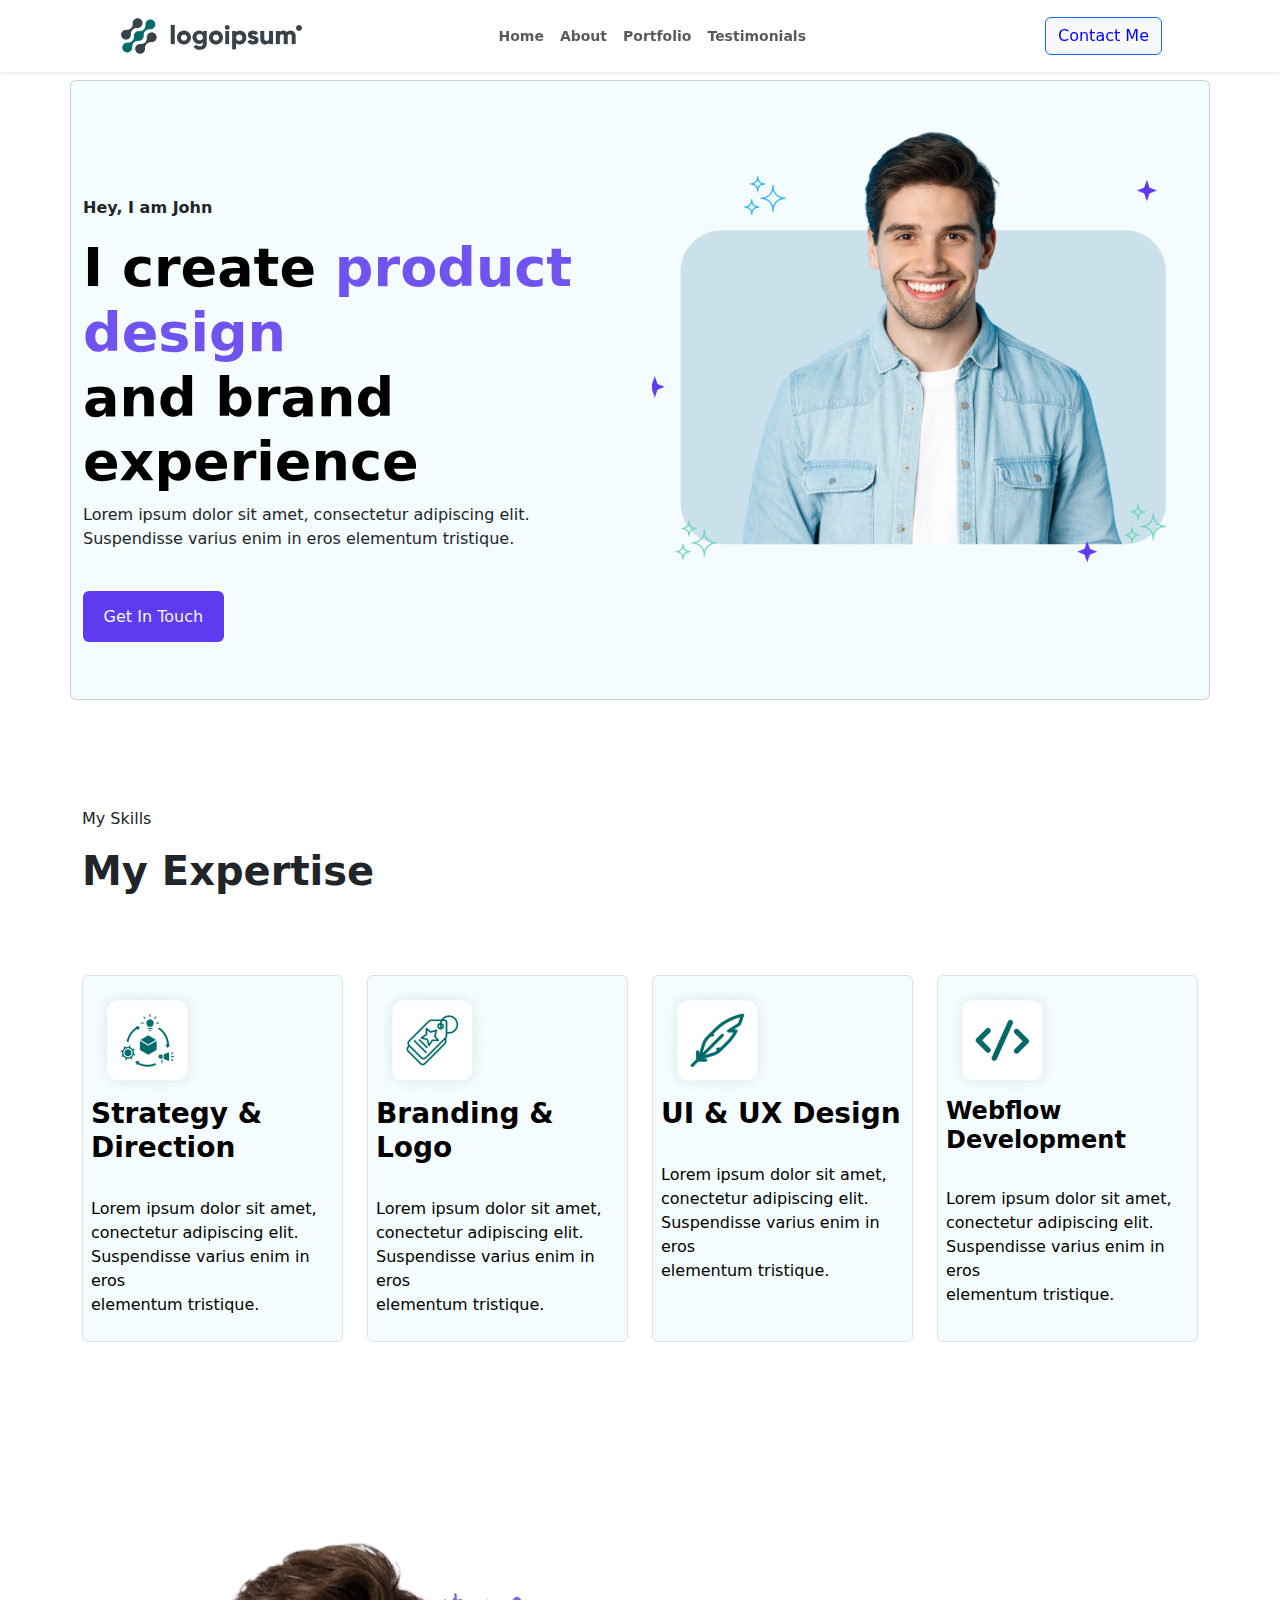
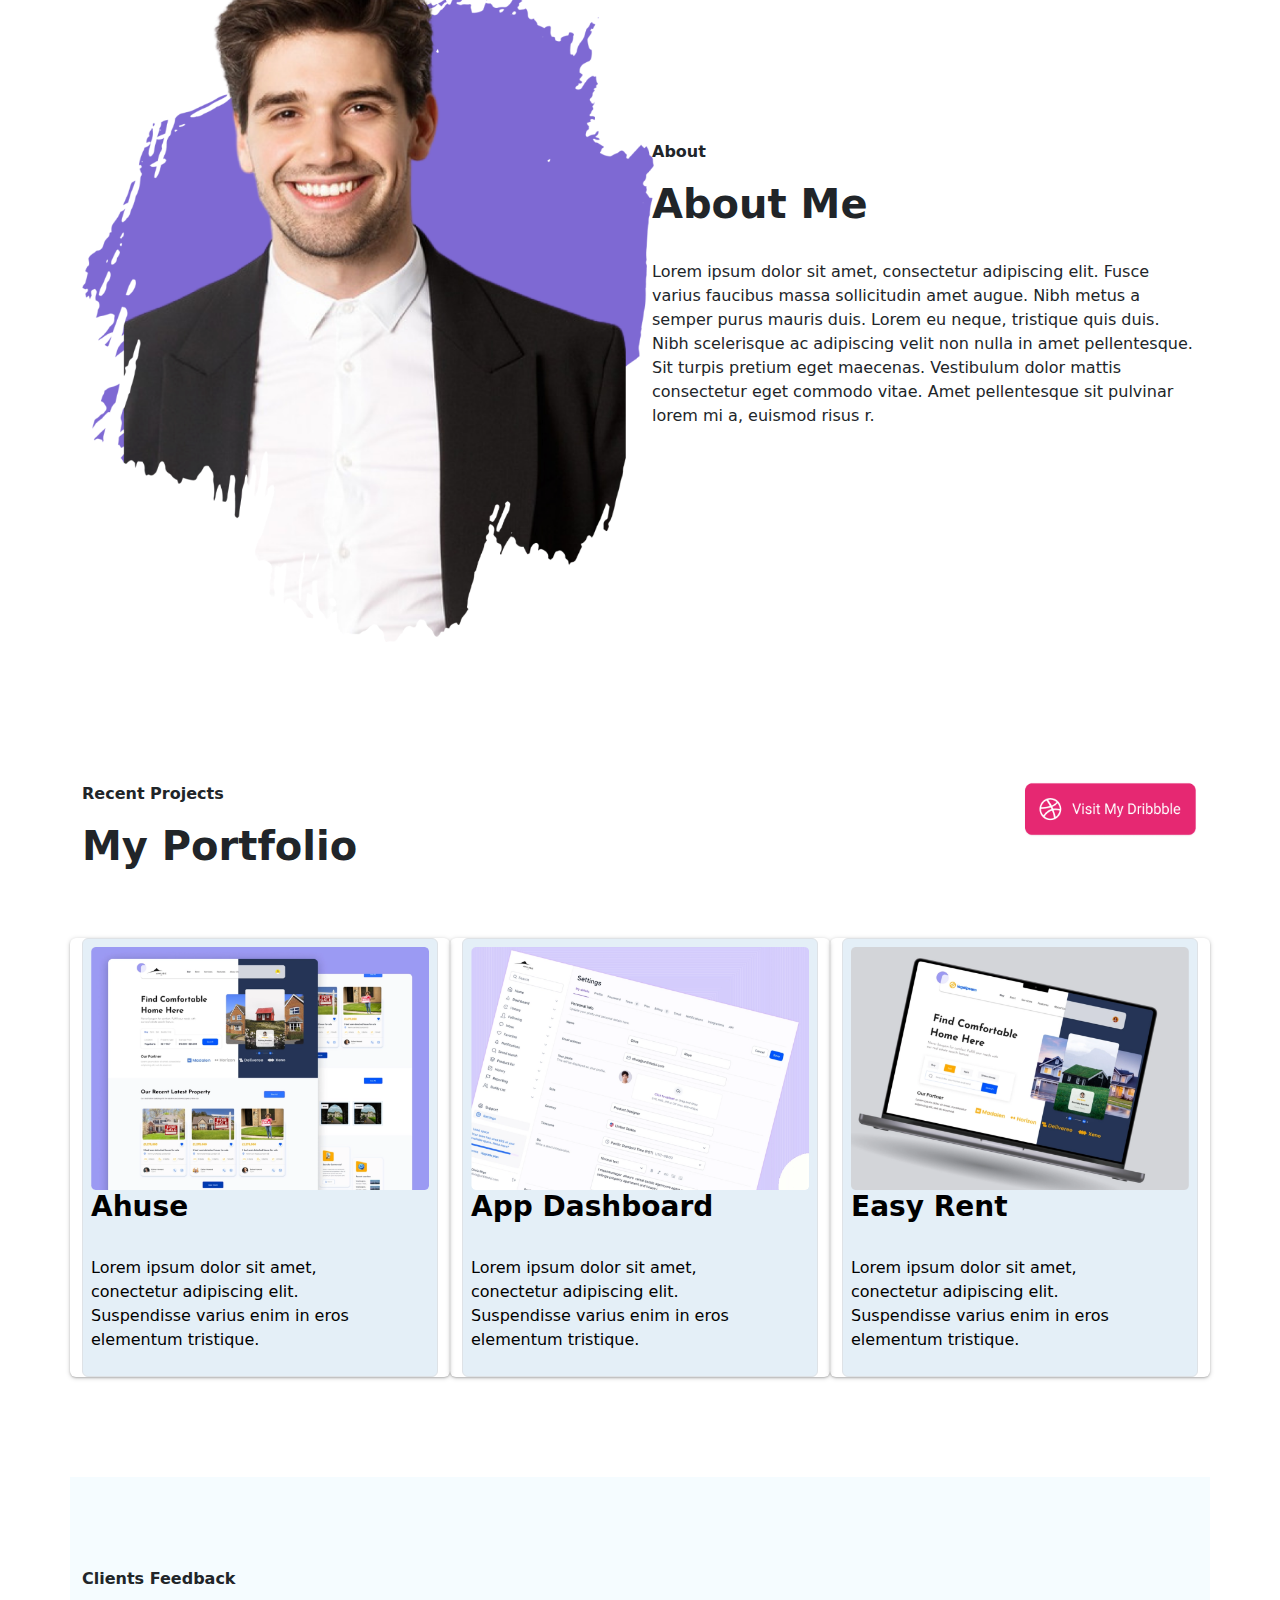
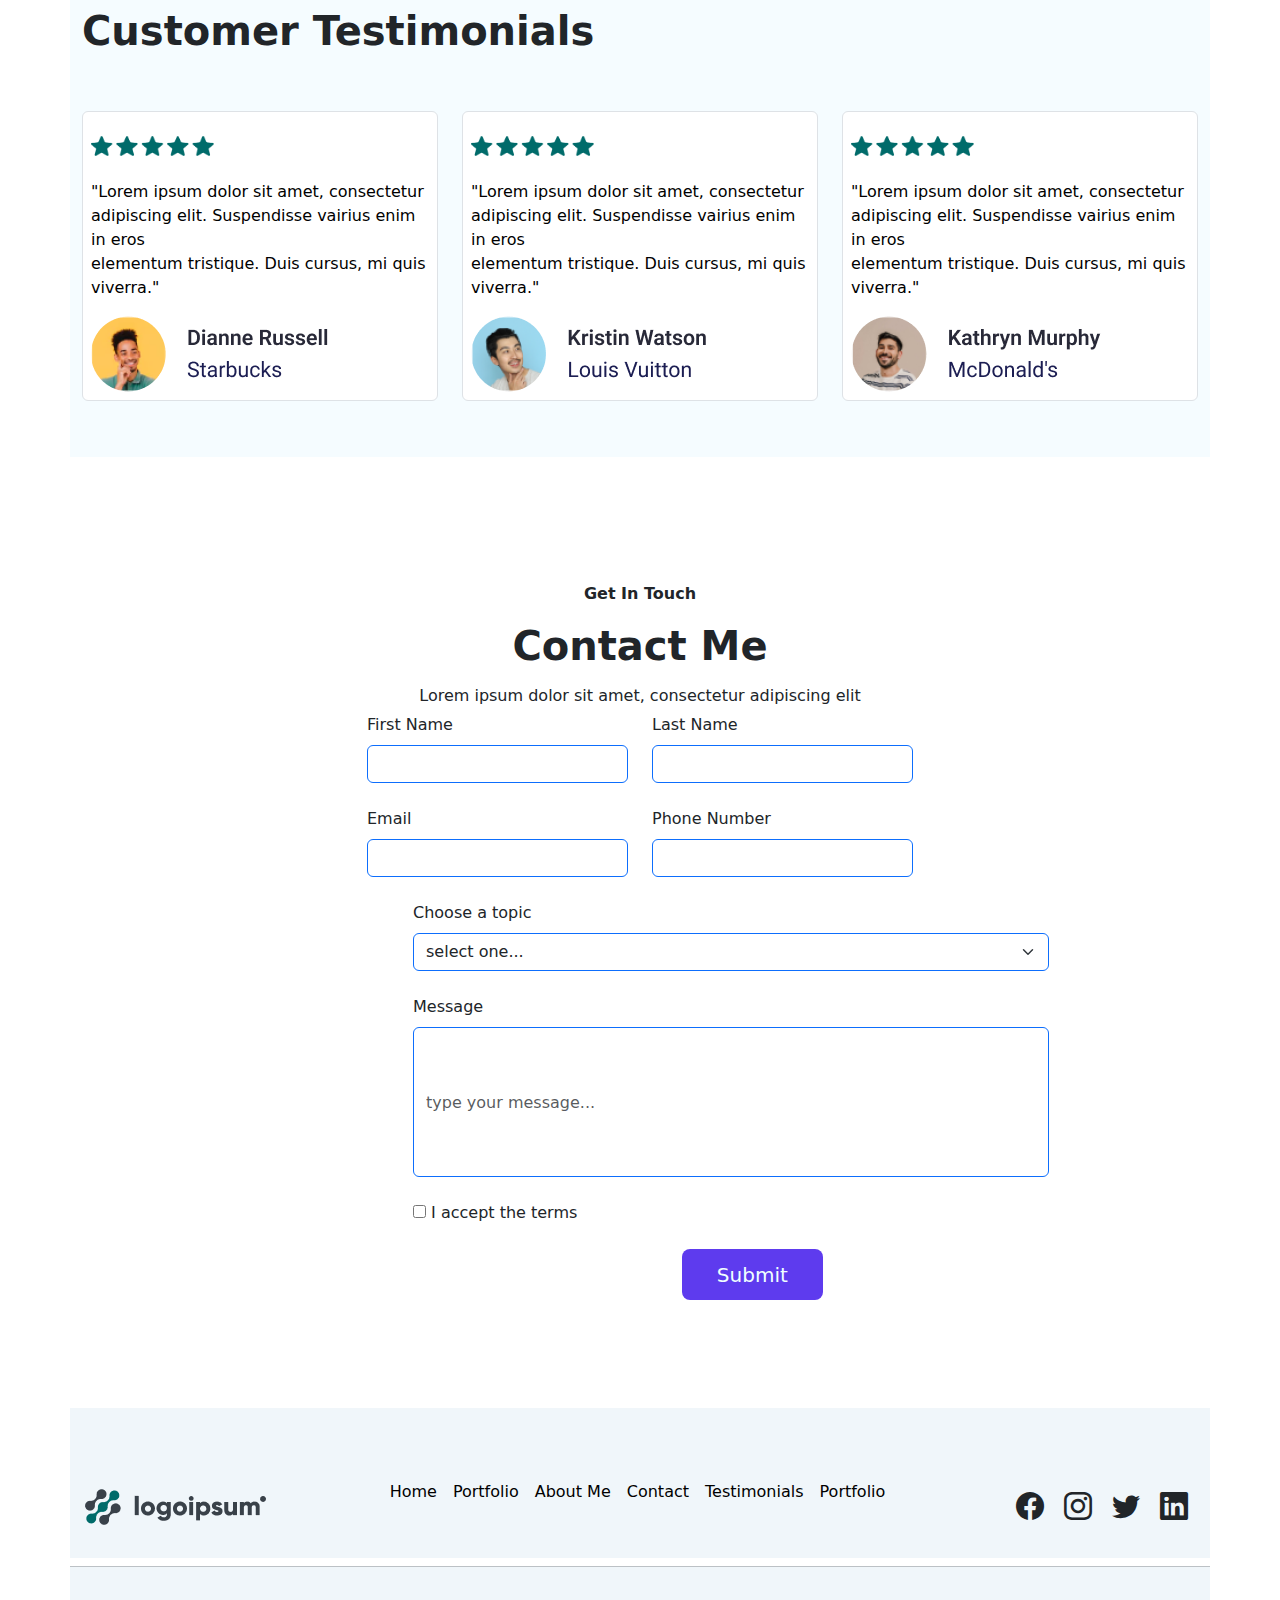
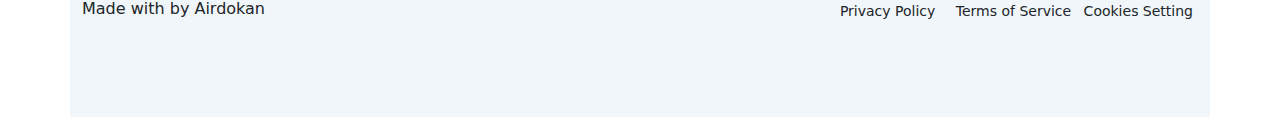
<file: index.html>
<!DOCTYPE html>
<html lang="en">
<head>
    <meta charset="UTF-8">
    <meta name="viewport" content="width=device-width, initial-scale=1.0">
    <title>Shirohige Landing Page</title>
    <link rel="stylesheet" href="./Css/bootstrap.css">
    <link rel="stylesheet" href="./Css/style.css">
    <link rel="stylesheet" href="./Js/bootstrap.js">
    <link rel="stylesheet" href="https://cdn.jsdelivr.net/npm/bootstrap-icons@1.11.3/font/bootstrap-icons.min.css">
</head>
<body>
    <main>
    <!--Navbar-->
        <nav class="navbar shadow-sm sticky-top navbar-expand-lg navbar-light nav-w-h py-3">
            <div class="container px-5">
                <div class="col-lg-4">
                    <img src="./Equipment/Frame.png" alt="responsive image">
                </div>
                <div class="col-lg-4">
                    <div class="collapse navbar-collapse " id="navbarSupportedContent">
                        <ul class="navbar-nav ms-auto mb-2 mb-lg-0 small fw-bolder nav-center   " >
                            <li class="nav-item nai"><a class="nav-link naim" href="./index.html"> Home </a></li>
                            <li class="nav-item nai"><a class="nav-link naim" href="./about.html"> About </a></li>
                            <li class="nav-item nai"><a class="nav-link naim" href="./Portfolio.html"> Portfolio </a></li>
                            <li class="nav-item nai"><a class="nav-link naim" href="./Testimonial.html"> Testimonials </a></li>
                        </ul>
                    </div>
                </div>
                <div class="col-lg-4 button-1">
                    <button class="btn btn-primary bg-light justify-content-end " style="text-align: right; color: blue;">Contact Me</button>
                </div>
            </div>
        </nav>


    <!--Home(1)-->
    <div class="container mt-2 home-1 card">
        <div class="row d-flex">
            <div class="col-6 rounded-h " >
                <p style="font-weight: bold;">Hey, I am John</p>
                <h1 style=" color: black; font-size: 54px; font-weight: bold;">I create <span style="color: rgb(113, 83, 240);">product design</span><br> and brand experience</h1>
                <p>Lorem ipsum dolor sit amet, consectetur adipiscing elit. <br>
                    Suspendisse varius enim in eros elementum tristique.
                </p><br>
                <button class="btn btn-1" style="background-color: rgb(94, 59, 238); color: aliceblue;">Get In Touch</button>
            </div>

            <div class="col-6 img-1 mt-5  ">
                <img class="w-100" src="./Equipment/Group 11 1@2x.png" alt="photo">
            </div>
        </div>
    </div>


    <!--My skill-->
    <div id="skill">
        <div class="container ">
            <p>My Skills</p>
            <h1 style="font-weight: bold;">My Expertise</h1><br><br><br>
            <div class="row">
                
                <div class="col-3 rounded- ">
                    <div class="card p-2 h-100 w-100 border rounded" style="background-color:rgb(245, 252, 255); color: rgb(0, 0, 0);" >
                        <div class="hover">
                            <img class="#" src="./Equipment/Strategy & Direction.png" alt="image">
                            <h3 style="font-weight:bold ;">Strategy & Direction</h3><br>
                            <p>Lorem ipsum dolor sit amet,<br> conectetur adipiscing elit. <br> Suspendisse varius enim in eros <br> elementum tristique.</p>
                        </div>
                    </div>
                </div>

                <div class="col-3 rounded- ">
                    <div class="card p-2 h-100 w-100 border rounded" style="background-color:rgb(245, 252, 255); color: rgb(0, 0, 0);" >
                        <div class="hover">
                            <img class="#" src="./Equipment/Branding & Logo.png" alt="image">
                            <h3 style="font-weight:bold ;">Branding & Logo</h3><br>
                            <p>Lorem ipsum dolor sit amet,<br> conectetur adipiscing elit. <br> Suspendisse varius enim in eros <br> elementum tristique.</p>
                        </div>
                    </div>
                </div>

                <div class="col-3 rounded- ">
                    <div class="card p-2 h-100 w-100 border rounded" style="background-color:rgb(245, 252, 255); color: rgb(0, 0, 0);" >
                        <div class="hover">
                            <img class="#" src="./Equipment/UI & UX Design.png" alt="image">
                            <h3 style="font-weight:bold ;">UI & UX Design</h3><br>
                            <p>Lorem ipsum dolor sit amet,<br> conectetur adipiscing elit. <br> Suspendisse varius enim in eros <br> elementum tristique.</p>
                        </div>
                    </div>
                </div>

                <div class="col-3 rounded- ">
                    <div class="card p-2 h-100 w-100 border rounded" style="background-color:rgb(245, 252, 255); color: rgb(0, 0, 0);" >
                        <div class="hover">
                            <img class="#" src="./Equipment/Webflow Development.png" alt="image">
                            <h4 style="font-weight: bold ;">Webflow Development</h4><br>
                            <p>Lorem ipsum dolor sit amet,<br> conectetur adipiscing elit. <br> Suspendisse varius enim in eros <br> elementum tristique.</p>
                        </div>
                    </div>
                </div>
                
            </div>
        </div>
    </div>


    <!--About-->
    <div id="about">
        <div class="container">
            <div class="row align-items-center">
                <div class="col-6">
                    <div class="d-flex" >
                        <img class="about-me" src="./Equipment/About Me.png" alt="image">
                    </div>
                </div>

                <div class="col-6 padding">
                    <p class="fw-bold">About</p>
                    <h1 class="fw-bold">About Me</h1><br>
                    <p style="font-size: 16px;">Lorem ipsum dolor sit amet, consectetur adipiscing elit. Fusce varius faucibus massa sollicitudin amet augue. Nibh metus a semper purus mauris duis. Lorem eu neque, tristique quis duis. Nibh scelerisque ac adipiscing velit non nulla in amet pellentesque.
                        Sit turpis pretium eget maecenas. Vestibulum dolor mattis consectetur eget
                        commodo vitae. Amet pellentesque sit pulvinar lorem mi a, euismod risus r.</p>
                </div>
            </div>
        </div>
    </div>


    <!--portfol-header-->
    <div class="container  portfolio-header ">
        <div class="row">
            <div class="col-6">
                <p class="fw-bold">Recent Projects</p>
                <h1 style="font-weight: bold;">My Portfolio</h1>
            </div>
            <div class="col-6 button-img ">
                <img class="justify-content-end " style="text-align: right; width: 175px; height: 56px;" src="./Equipment/Social button.png" alt="image">
            </div>
        </div>
    </div>


    <!--portfolio-->
    <div id="Portfolio">
        <div class="container portfolio">
            
            <div class="row">
                <div class="col-4 rounded-2 ">
                    <div class="card p-2  border rounded" style="background-color:rgba(217, 232, 244, 0.702); color: rgb(0, 0, 0);" >
                        <div class="hover">
                            <img class="h-100 w-100" src="./Equipment/Portfolio-1.png" alt="image">
                            <h3 style="font-weight:bold ;">Ahuse</h3><br>
                            <p>Lorem ipsum dolor sit amet,<br> conectetur adipiscing elit. <br> Suspendisse varius enim in eros <br> elementum tristique.</p>
                        </div>
                    </div>
                </div>

                <div class="col-4 rounded-2 ">
                    <div class="card p-2 border rounded" style="background-color:rgba(217, 232, 244, 0.702); color: rgb(0, 0, 0);" >
                        <div class="hover">
                            <img class="h-100 w-100" src="./Equipment/Portfolio-2.png" alt="image">
                            <h3 style="font-weight:bold ;">App Dashboard</h3><br>
                            <p>Lorem ipsum dolor sit amet,<br> conectetur adipiscing elit. <br> Suspendisse varius enim in eros <br> elementum tristique.</p>
                        </div>
                    </div>
                </div>

                <div class="col-4 rounded-2 ">
                    <div class="card p-2 border rounded" style="background-color:rgba(217, 232, 244, 0.702); color: rgb(0, 0, 0);" >
                        <div class="hover">
                            <img class="h-100 w-100" src="./Equipment/Portfolio-3.png" alt="image">
                            <h3 style="font-weight:bold ;">Easy Rent</h3><br>
                            <p>Lorem ipsum dolor sit amet,<br> conectetur adipiscing elit. <br> Suspendisse varius enim in eros <br> elementum tristique.</p>
                        </div>
                    </div>
                </div>
            </div>
        </div>
    </div>


    <!--Testimonial-->
    <div class="testimonial ">
        <div class="container testimonial-length">
            <p class="fw-bold" style="padding-top: 90px;">Clients Feedback</p>
            <h1 class="fw-bold">Customer Testimonials</h1> <br><br>
            <div class="row d-flex">
                <div class="col-4 rounded-">
                    <div class="card p-2  border rounded" style=" color: rgb(0, 0, 0);" >
                        <div class="#">
                            <img class="mt-3" style="width: 123px;" src="./Equipment/Stars.png" alt="image">
                            
                            <p class="mt-4">"Lorem ipsum dolor sit amet, consectetur <br> adipiscing elit. Suspendisse vairius enim in eros <br> elementum tristique. Duis cursus, mi quis viverra."</p>
                            <img src="./Equipment/Avatar.png" alt="image">
                        </div>
                    </div>
                </div>

                <div class="col-4 rounded-">
                    <div class="card p-2  border rounded" style="color: rgb(0, 0, 0);" >
                        <div class="#">
                            <img class="mt-3" style="width: 123px;"src="./Equipment/Stars.png" alt="image">
                            
                            <p class="mt-4">"Lorem ipsum dolor sit amet, consectetur <br> adipiscing elit. Suspendisse vairius enim in eros <br> elementum tristique. Duis cursus, mi quis viverra."</p>
                            <img src="./Equipment/Avatar (1).png" alt="image">
                        </div>
                    </div>
                </div>

                <div class="col-4 rounded-">
                    <div class="card p-2  border rounded" style=" color: rgb(0, 0, 0);" >
                        <div class="#">
                            <img class="mt-3" style="width: 123px;" src="./Equipment/Stars.png" alt="image">
                           
                            <p class="mt-4">"Lorem ipsum dolor sit amet, consectetur <br> adipiscing elit. Suspendisse vairius enim in eros <br> elementum tristique. Duis cursus, mi quis viverra."</p>
                            <img src="./Equipment/Avatar (2).png" alt="image">
                        </div>
                    </div>
                </div>
            </div>
        </div>
    </div>


    <!--contact-->
    <div class="Contact">
        <div class="container">
            <P class="fw-bold " style="text-align: center;">Get In Touch</P>
            <h1 class="mt-3 fw-bold" style="text-align: center;">Contact Me</h1>
            <h6 class="mt-3 " style="text-align: center;">Lorem ipsum dolor sit amet, consectetur adipiscing elit</h6>
            <form action="" class="row d-flex justify-content-center">
                <div class="col-md-6 w-25 h-100 ">
                    <label for="fname" class="form-label ">First Name</label>
                    <input type="text" class="form-control border border-primary  justify-content-end" id=""><br>
                </div>
                <div class="col-md-6 w-25 h-100  ">
                    <label for="fname" class="form-label">Last Name</label>
                    <input type="text" class="form-control border border-primary d-flex justify-content-start" id=""><br>
                </div>
            </form>
            <form action="" class="row d-flex justify-content-center">
                <div class="col-md-6 w-25 h-100 ">
                    <label for="email" class="form-label ">Email</label>
                    <input type="email" class="form-control border border-primary justify-content-end" id="">
                </div>
                <div class="col-md-6 w-25 h-100 ">
                    <label for="Phone" class="form-label">Phone Number</label>
                    <input type="tel" class="form-control border border-primary d-flex justify-content-start" id=""><br>
                </div>
            </form>
            <div class="col-12 select-1 justify-content-center " style="align-items: center;">
                <label class="form-label " for="">Choose a topic</label>
                <select class="form-select form-control border border-primary" name="" id= "">
                    <option value="">select one...</option>
                    <option value="">Dhaka</option>
                    <option value="">Feni</option>
                    <option value="">Chattogram</option>
                    <option value="">Cumilla</option>
                </select>
            </div><br>
            <div class="col-12 select-2 " >
                <label class="form-label " for="">Message</label>
                <input type="text" class="form-control border border-primary " style="height: 150px; " placeholder="type your message...">
            </div> <br>
            <div class="right-1 ">
                <input class="border border-primary" type="checkbox" >
                <label for=""> I accept the terms</label>
            </div><br>
            
            <button class="btn btn-lg button-center " style="background-color: #5e3bee ; color: azure;">Submit</button>
        </div>
    </div>




    <!--Footer-->
    <footer class="footer-top-padding">
        <div class="">
        <nav class="nav navbar navbar-expand-lg ">
            <div class="container footer-area  ">
                <div class="mt-5">
                    <img src="./Equipment/Frame.png" alt="image">
                </div>

                <div class="footerNav mt-5 ">
                    <ul class="navbar-nav mx-auto mb-2 mb-lg-0">
                        <li class="nav-item"><a class="nav-link" href="./index.html">Home</a></li>
                        <li class="nav-item"><a class="nav-link" href="./Portfolio.html">Portfolio</a></li>
                        <li class="nav-item"><a class="nav-link" href="./about.html">About Me</a></li>
                        <li class="nav-item"><a class="nav-link" href="./contact.html">Contact</a></li>
                        <li class="nav-item"><a class="nav-link" href="./Testimonial.html">Testimonials</a></li>
                        <li class="nav-item"><a class="nav-link" href="./Portfolio.html">Portfolio</a></li>
                    </ul>
                </div>

                <div class="social-icons mt-5 d-flex">
                    <a href=""><i class="bi bi-facebook fs-3 mx-0 text-dark"></i></a>
                    <a href=""><i class="bi bi-instagram fs-3 mx-0 text-dark"></i></a>
                    <a href=""><i class="bi bi-twitter fs-3 mx-0 text-dark "></i></a>
                    <a href=""><i class="bi bi-linkedin fs-3 mx-0 text-dark"></i></a>
                </div>
            </div> 
        </nav>

            <div class="container footer-area-2">
                <div class="row align-content-center justify-content-between flex-column flex-sm-row">
                    <hr>
                    <div class=" col-auto mt-3" >
                        <h6>Made with by Airdokan</h6>
                    </div>
                    <div class="col-auto mt-3">
                        <small class="mx-0 " style="padding: 5px;">
                            <span class="mx-2">Privacy Policy</span>  <span class="mx-2">Terms of Service</span>  <span>Cookies Setting</span>
                        </small>
                    </div>
                </div>
            </div>
        </div>
    </footer>
</main>



<script src="./Js/bootstrap.bundle.js"></script>
</body>
</html>
</file>
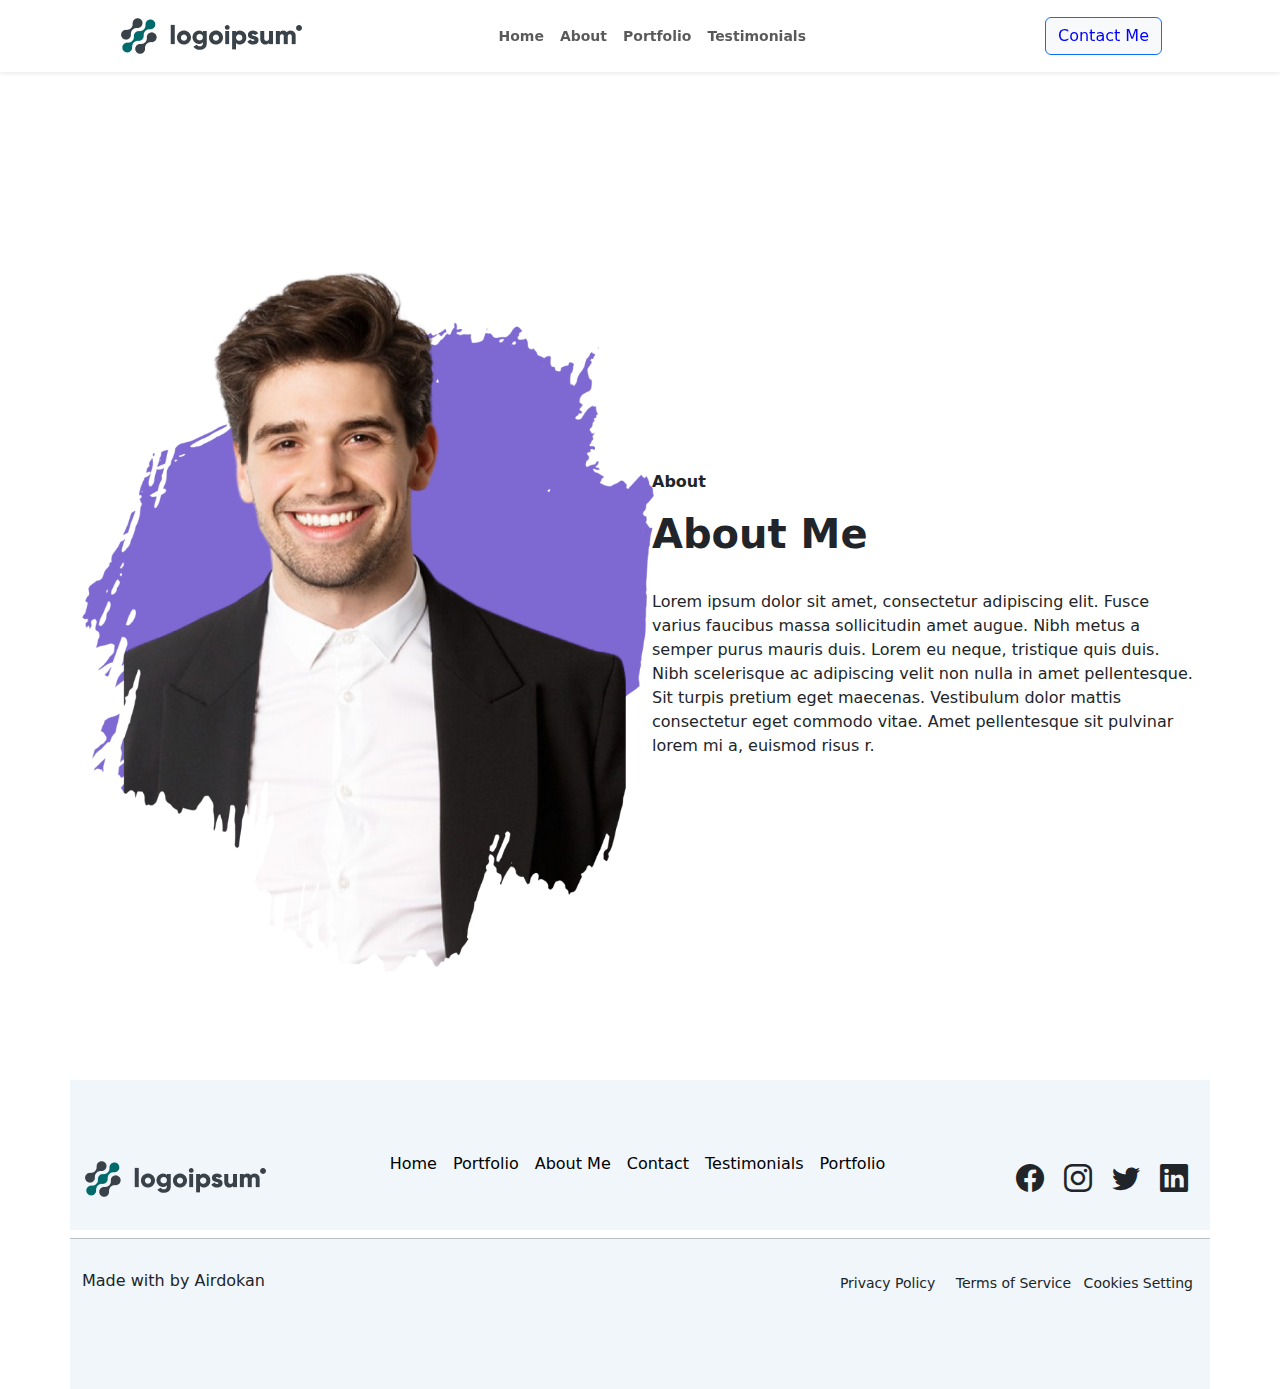
<file: about.html>
<!DOCTYPE html>
<html lang="en">
<head>
    <meta charset="UTF-8">
    <meta name="viewport" content="width=device-width, initial-scale=1.0">
    <title>Shirohige Landing Page</title>
    <title>Shirohige Landing Page</title>
    <link rel="stylesheet" href="./Css/bootstrap.css">
    <link rel="stylesheet" href="./Css/style.css">
    <link rel="stylesheet" href="./Js/bootstrap.js">
    <link rel="stylesheet" href="https://cdn.jsdelivr.net/npm/bootstrap-icons@1.11.3/font/bootstrap-icons.min.css">
</head>
<body>
    <!--Navbar-->
    <nav class="navbar shadow-sm sticky-top navbar-expand-lg navbar-light nav-w-h py-3">
        <div class="container px-5">
            <div class="col-lg-4">
                <img src="./Equipment/Frame.png" alt="responsive image">
            </div>
            <div class="col-lg-4">
                <div class="collapse navbar-collapse " id="navbarSupportedContent">
                    <ul class="navbar-nav ms-auto mb-2 mb-lg-0 small fw-bolder nav-center   " >
                        <li class="nav-item nai"><a class="nav-link naim" href="./index.html"> Home </a></li>
                        <li class="nav-item nai"><a class="nav-link naim" href="./about.html"> About </a></li>
                        <li class="nav-item nai"><a class="nav-link naim" href="./Portfolio.html"> Portfolio </a></li>
                        <li class="nav-item nai"><a class="nav-link naim" href="./Testimonial.html"> Testimonials </a></li>
                    </ul>
                </div>
            </div>
            <div class="col-lg-4 button-1">
                <button class="btn btn-primary bg-light justify-content-end " style="text-align: right; color: blue;">Contact Me</button>
            </div>
        </div>
    </nav>


    <!--About-->
    <div id="about">
        <div class="container">
            <div class="row align-items-center">
                <div class="col-6">
                    <div class="d-flex" >
                        <img class="about-me" src="./Equipment/About Me.png" alt="image">
                    </div>
                </div>

                <div class="col-6 padding">
                    <p class="fw-bold">About</p>
                    <h1 class="fw-bold">About Me</h1><br>
                    <p style="font-size: 16px;">Lorem ipsum dolor sit amet, consectetur adipiscing elit. Fusce varius faucibus massa sollicitudin amet augue. Nibh metus a semper purus mauris duis. Lorem eu neque, tristique quis duis. Nibh scelerisque ac adipiscing velit non nulla in amet pellentesque.
                        Sit turpis pretium eget maecenas. Vestibulum dolor mattis consectetur eget
                        commodo vitae. Amet pellentesque sit pulvinar lorem mi a, euismod risus r.</p>
                </div>
            </div>
        </div>
    </div>





    <!--Footer-->
    <footer class="footer-top-padding">
        <div class="">
        <nav class="nav navbar navbar-expand-lg ">
            <div class="container footer-area  ">
                <div class="mt-5">
                    <img src="./Equipment/Frame.png" alt="image">
                </div>

                <div class="footerNav mt-5 ">
                    <ul class="navbar-nav mx-auto mb-2 mb-lg-0">
                        <li class="nav-item"><a class="nav-link" href="./index.html">Home</a></li>
                        <li class="nav-item"><a class="nav-link" href="./Portfolio.html">Portfolio</a></li>
                        <li class="nav-item"><a class="nav-link" href="./about.html">About Me</a></li>
                        <li class="nav-item"><a class="nav-link" href="./contact.html">Contact</a></li>
                        <li class="nav-item"><a class="nav-link" href="./Testimonial.html">Testimonials</a></li>
                        <li class="nav-item"><a class="nav-link" href="./Portfolio.html">Portfolio</a></li>
                    </ul>
                </div>

                <div class="social-icons mt-5 d-flex">
                    <a href=""><i class="bi bi-facebook fs-3 mx-0 text-dark"></i></a>
                    <a href=""><i class="bi bi-instagram fs-3 mx-0 text-dark"></i></a>
                    <a href=""><i class="bi bi-twitter fs-3 mx-0 text-dark "></i></a>
                    <a href=""><i class="bi bi-linkedin fs-3 mx-0 text-dark"></i></a>
                </div>
            </div> 
        </nav>

            <div class="container footer-area-2">
                <div class="row align-content-center justify-content-between flex-column flex-sm-row">
                    <hr>
                    <div class=" col-auto mt-3" >
                        <h6>Made with by Airdokan</h6>
                    </div>
                    <div class="col-auto mt-3">
                        <small class="mx-0 " style="padding: 5px;">
                            <span class="mx-2">Privacy Policy</span>  <span class="mx-2">Terms of Service</span>  <span>Cookies Setting</span>
                        </small>
                    </div>
                </div>
            </div>
        </div>
    </footer>






    <link rel="stylesheet" href="./Js/bootstrap.bundle.js">
</body>
</html>
</file>
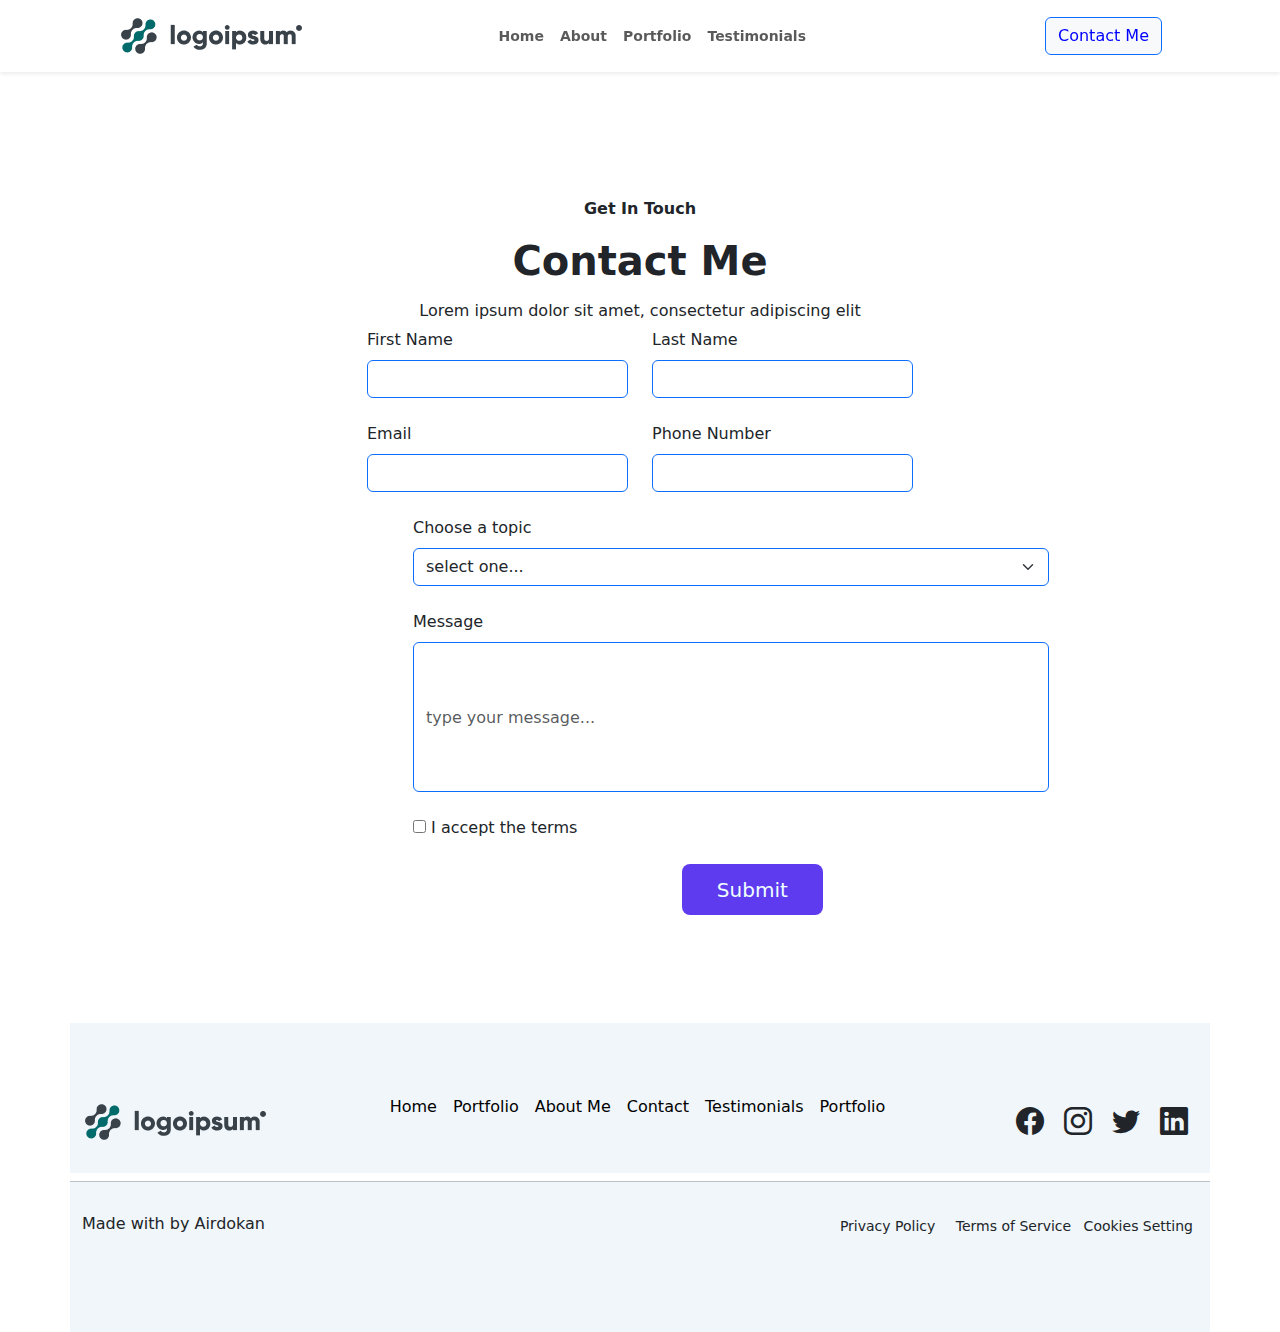
<file: contact.html>
<!DOCTYPE html>
<html lang="en">
<head>
    <meta charset="UTF-8">
    <meta name="viewport" content="width=device-width, initial-scale=1.0">
    <title>Shirohige Landing Page</title>
    <link rel="stylesheet" href="./Css/bootstrap.css">
    <link rel="stylesheet" href="./Css/style.css">
    <link rel="stylesheet" href="./Js/bootstrap.js">
    <link rel="stylesheet" href="https://cdn.jsdelivr.net/npm/bootstrap-icons@1.11.3/font/bootstrap-icons.min.css">
</head>
<body>


    <!--Navbar-->
    <nav class="navbar shadow-sm sticky-top navbar-expand-lg navbar-light nav-w-h py-3">
        <div class="container px-5">
            <div class="col-lg-4">
                <img src="./Equipment/Frame.png" alt="responsive image">
            </div>
            <div class="col-lg-4">
                <div class="collapse navbar-collapse " id="navbarSupportedContent">
                    <ul class="navbar-nav ms-auto mb-2 mb-lg-0 small fw-bolder nav-center   " >
                        <li class="nav-item nai"><a class="nav-link naim" href="./index.html"> Home </a></li>
                        <li class="nav-item nai"><a class="nav-link naim" href="./about.html"> About </a></li>
                        <li class="nav-item nai"><a class="nav-link naim" href="./Portfolio.html"> Portfolio </a></li>
                        <li class="nav-item nai"><a class="nav-link naim" href="./Testimonial.html"> Testimonials </a></li>
                    </ul>
                </div>
            </div>
            <div class="col-lg-4 button-1">
                <button class="btn btn-primary bg-light justify-content-end " style="text-align: right; color: blue;">Contact Me</button>
            </div>
        </div>
    </nav>



    <!--contact-->
    <div class="Contact">
        <div class="container">
            <P class="fw-bold " style="text-align: center;">Get In Touch</P>
            <h1 class="mt-3 fw-bold" style="text-align: center;">Contact Me</h1>
            <h6 class="mt-3 " style="text-align: center;">Lorem ipsum dolor sit amet, consectetur adipiscing elit</h6>
            <form action="" class="row d-flex justify-content-center">
                <div class="col-md-6 w-25 h-100 ">
                    <label for="fname" class="form-label ">First Name</label>
                    <input type="text" class="form-control border border-primary  justify-content-end" id=""><br>
                </div>
                <div class="col-md-6 w-25 h-100  ">
                    <label for="fname" class="form-label">Last Name</label>
                    <input type="text" class="form-control border border-primary d-flex justify-content-start" id=""><br>
                </div>
            </form>
            <form action="" class="row d-flex justify-content-center">
                <div class="col-md-6 w-25 h-100 ">
                    <label for="email" class="form-label ">Email</label>
                    <input type="email" class="form-control border border-primary justify-content-end" id="">
                </div>
                <div class="col-md-6 w-25 h-100 ">
                    <label for="Phone" class="form-label">Phone Number</label>
                    <input type="tel" class="form-control border border-primary d-flex justify-content-start" id=""><br>
                </div>
            </form>
            <div class="col-12 select-1 justify-content-center " style="align-items: center;">
                <label class="form-label " for="">Choose a topic</label>
                <select class="form-select form-control border border-primary" name="" id= "">
                    <option value="">select one...</option>
                    <option value="">Dhaka</option>
                    <option value="">Feni</option>
                    <option value="">Chattogram</option>
                    <option value="">Cumilla</option>
                </select>
            </div><br>
            <div class="col-12 select-2 " >
                <label class="form-label " for="">Message</label>
                <input type="text" class="form-control border border-primary " style="height: 150px; " placeholder="type your message...">
            </div> <br>
            <div class="right-1 ">
                <input class="border border-primary" type="checkbox" >
                <label for=""> I accept the terms</label>
            </div><br>
            
            <button class="btn btn-lg button-center " style="background-color: #5e3bee ; align-items: center; color: azure;">Submit</button>
        </div>
    </div>


    
        



    <!--Footer-->
    <footer class="footer-top-padding">
        <div class="">
        <nav class="nav navbar navbar-expand-lg ">
            <div class="container footer-area  ">
                <div class="mt-5">
                    <img src="./Equipment/Frame.png" alt="image">
                </div>

                <div class="footerNav mt-5 ">
                    <ul class="navbar-nav mx-auto mb-2 mb-lg-0">
                        <li class="nav-item"><a class="nav-link" href="./index.html">Home</a></li>
                        <li class="nav-item"><a class="nav-link" href="./Portfolio.html">Portfolio</a></li>
                        <li class="nav-item"><a class="nav-link" href="./about.html">About Me</a></li>
                        <li class="nav-item"><a class="nav-link" href="./contact.html">Contact</a></li>
                        <li class="nav-item"><a class="nav-link" href="./Testimonial.html">Testimonials</a></li>
                        <li class="nav-item"><a class="nav-link" href="./Portfolio.html">Portfolio</a></li>
                    </ul>
                </div>

                <div class="social-icons mt-5 d-flex">
                    <a href=""><i class="bi bi-facebook fs-3 mx-0 text-dark"></i></a>
                    <a href=""><i class="bi bi-instagram fs-3 mx-0 text-dark"></i></a>
                    <a href=""><i class="bi bi-twitter fs-3 mx-0 text-dark "></i></a>
                    <a href=""><i class="bi bi-linkedin fs-3 mx-0 text-dark"></i></a>
                </div>
            </div> 
        </nav>

            <div class="container footer-area-2">
                <div class="row align-content-center justify-content-between flex-column flex-sm-row">
                    <hr>
                    <div class=" col-auto mt-3" >
                        <h6>Made with by Airdokan</h6>
                    </div>
                    <div class="col-auto mt-3">
                        <small class="mx-0 " style="padding: 5px;">
                            <span class="mx-2">Privacy Policy</span>  <span class="mx-2">Terms of Service</span>  <span>Cookies Setting</span>
                        </small>
                    </div>
                </div>
            </div>
        </div>
    </footer>


    <link rel="stylesheet" href="./Js/bootstrap.bundle.js">
</body>
</html>
</file>
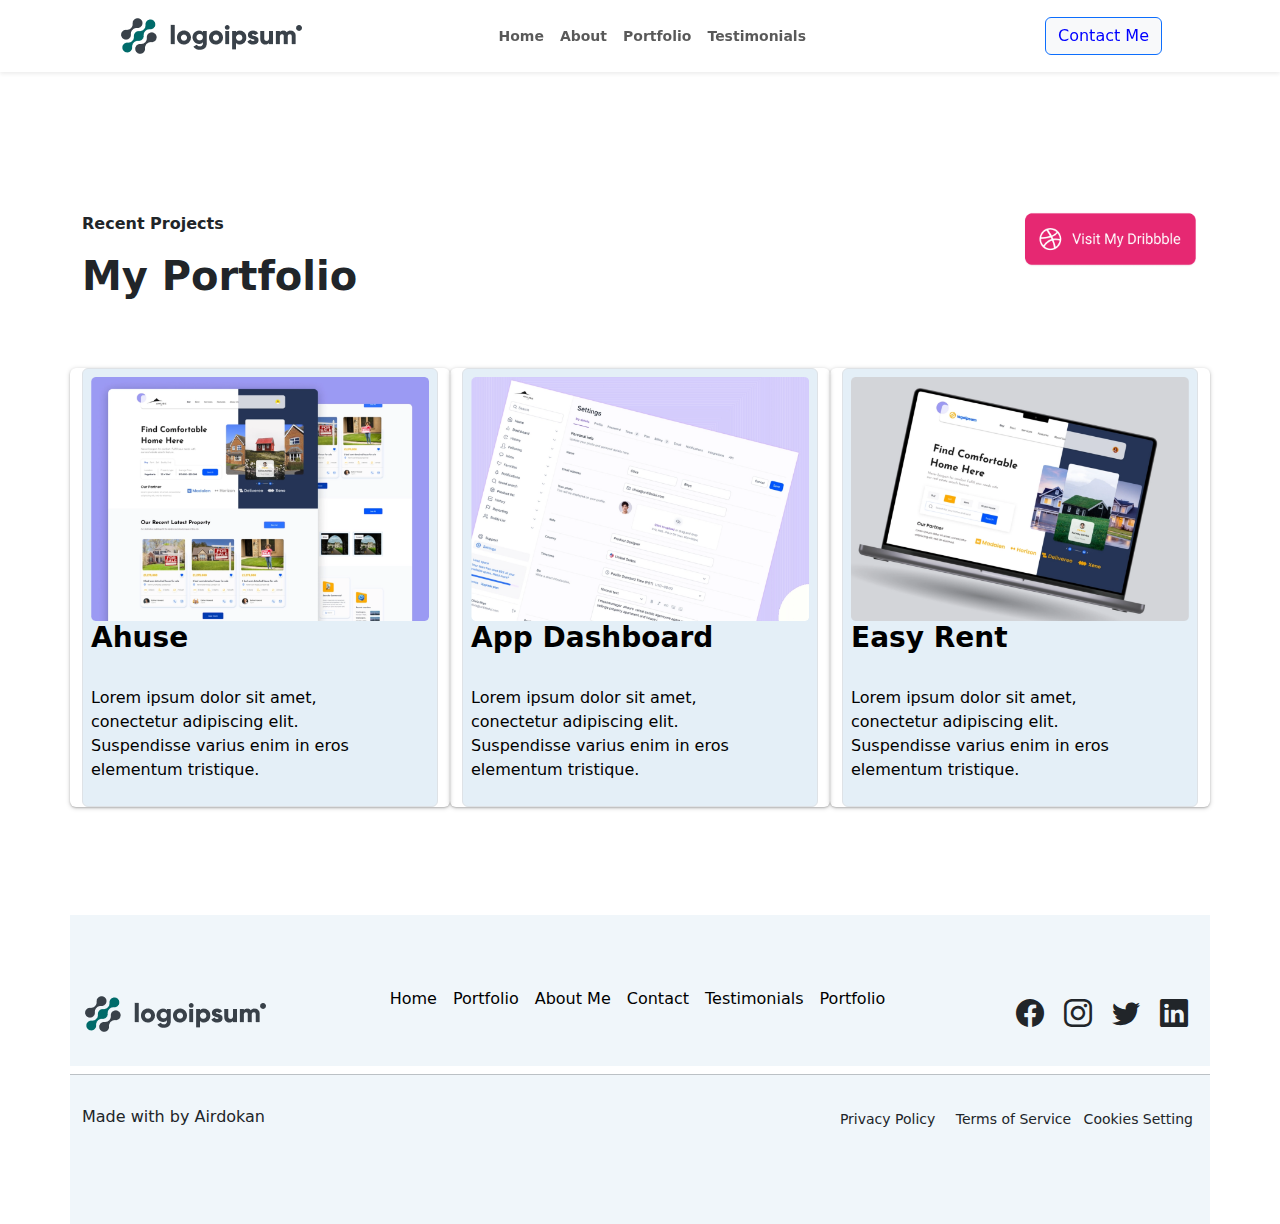
<file: Portfolio.html>
<!DOCTYPE html>
<html lang="en">
<head>
    <meta charset="UTF-8">
    <meta name="viewport" content="width=device-width, initial-scale=1.0">
    <title>Shirohige Landing Page</title>
    <link rel="stylesheet" href="./Css/bootstrap.css">
    <link rel="stylesheet" href="./Css/style.css">
    <link rel="stylesheet" href="./Js/bootstrap.js">
    <link rel="stylesheet" href="https://cdn.jsdelivr.net/npm/bootstrap-icons@1.11.3/font/bootstrap-icons.min.css">
</head>
<body>
    <!--Navbar-->
    <nav class="navbar shadow-sm sticky-top navbar-expand-lg navbar-light nav-w-h py-3">
        <div class="container px-5">
            <div class="col-lg-4">
                <img src="./Equipment/Frame.png" alt="responsive image">
            </div>
            <div class="col-lg-4">
                <div class="collapse navbar-collapse " id="navbarSupportedContent">
                    <ul class="navbar-nav ms-auto mb-2 mb-lg-0 small fw-bolder nav-center   " >
                        <li class="nav-item nai"><a class="nav-link naim" href="./index.html"> Home </a></li>
                        <li class="nav-item nai"><a class="nav-link naim" href="./about.html"> About </a></li>
                        <li class="nav-item nai"><a class="nav-link naim" href="./Portfolio.html"> Portfolio </a></li>
                        <li class="nav-item nai"><a class="nav-link naim" href="./Testimonial.html"> Testimonials </a></li>
                    </ul>
                </div>
            </div>
            <div class="col-lg-4 button-1">
                <button class="btn btn-primary bg-light justify-content-end " style="text-align: right; color: blue;">Contact Me</button>
            </div>
        </div>
    </nav>



    <!--portfol-header-->
    <div class="container  portfolio-header ">
        <div class="row">
            <div class="col-6">
                <p class="fw-bold">Recent Projects</p>
                <h1 style="font-weight: bold;">My Portfolio</h1>
            </div>
            <div class="col-6 button-img ">
                <img class="justify-content-end " style="text-align: right; width: 175px; height: 56px;" src="./Equipment/Social button.png" alt="image">
            </div>
        </div>
    </div>


    
    <!--portfolio-->
    <div id="Portfolio">
        <div class="container portfolio">
            
            <div class="row">
                <div class="col-4 rounded-2 ">
                    <div class="card p-2  border rounded" style="background-color:rgba(217, 232, 244, 0.702); color: rgb(0, 0, 0);" >
                        <div class="hover">
                            <img class="h-100 w-100" src="./Equipment/Portfolio-1.png" alt="image">
                            <h3 style="font-weight:bold ;">Ahuse</h3><br>
                            <p>Lorem ipsum dolor sit amet,<br> conectetur adipiscing elit. <br> Suspendisse varius enim in eros <br> elementum tristique.</p>
                        </div>
                    </div>
                </div>

                <div class="col-4 rounded-2 ">
                    <div class="card p-2 border rounded" style="background-color:rgba(217, 232, 244, 0.702); color: rgb(0, 0, 0);" >
                        <div class="hover">
                            <img class="h-100 w-100" src="./Equipment/Portfolio-2.png" alt="image">
                            <h3 style="font-weight:bold ;">App Dashboard</h3><br>
                            <p>Lorem ipsum dolor sit amet,<br> conectetur adipiscing elit. <br> Suspendisse varius enim in eros <br> elementum tristique.</p>
                        </div>
                    </div>
                </div>

                <div class="col-4 rounded-2 ">
                    <div class="card p-2 border rounded" style="background-color:rgba(217, 232, 244, 0.702); color: rgb(0, 0, 0);" >
                        <div class="hover">
                            <img class="h-100 w-100" src="./Equipment/Portfolio-3.png" alt="image">
                            <h3 style="font-weight:bold ;">Easy Rent</h3><br>
                            <p>Lorem ipsum dolor sit amet,<br> conectetur adipiscing elit. <br> Suspendisse varius enim in eros <br> elementum tristique.</p>
                        </div>
                    </div>
                </div>
            </div>
        </div>
    </div>

    <!--Footer-->
    <footer class="footer-top-padding">
        <div class="">
        <nav class="nav navbar navbar-expand-lg ">
            <div class="container footer-area  ">
                <div class="mt-5">
                    <img src="./Equipment/Frame.png" alt="image">
                </div>

                <div class="footerNav mt-5 ">
                    <ul class="navbar-nav mx-auto mb-2 mb-lg-0">
                        <li class="nav-item"><a class="nav-link" href="./index.html">Home</a></li>
                        <li class="nav-item"><a class="nav-link" href="./Portfolio.html">Portfolio</a></li>
                        <li class="nav-item"><a class="nav-link" href="./about.html">About Me</a></li>
                        <li class="nav-item"><a class="nav-link" href="./contact.html">Contact</a></li>
                        <li class="nav-item"><a class="nav-link" href="./Testimonial.html">Testimonials</a></li>
                        <li class="nav-item"><a class="nav-link" href="./Portfolio.html">Portfolio</a></li>
                    </ul>
                </div>

                <div class="social-icons mt-5 d-flex">
                    <a href=""><i class="bi bi-facebook fs-3 mx-0 text-dark"></i></a>
                    <a href=""><i class="bi bi-instagram fs-3 mx-0 text-dark"></i></a>
                    <a href=""><i class="bi bi-twitter fs-3 mx-0 text-dark "></i></a>
                    <a href=""><i class="bi bi-linkedin fs-3 mx-0 text-dark"></i></a>
                </div>
            </div> 
        </nav>

            <div class="container footer-area-2">
                <div class="row align-content-center justify-content-between flex-column flex-sm-row">
                    <hr>
                    <div class=" col-auto mt-3" >
                        <h6>Made with by Airdokan</h6>
                    </div>
                    <div class="col-auto mt-3">
                        <small class="mx-0 " style="padding: 5px;">
                            <span class="mx-2">Privacy Policy</span>  <span class="mx-2">Terms of Service</span>  <span>Cookies Setting</span>
                        </small>
                    </div>
                </div>
            </div>
        </div>
    </footer>


    <link rel="stylesheet" href="./Js/bootstrap.bundle.js">
</body>
</html>
</file>
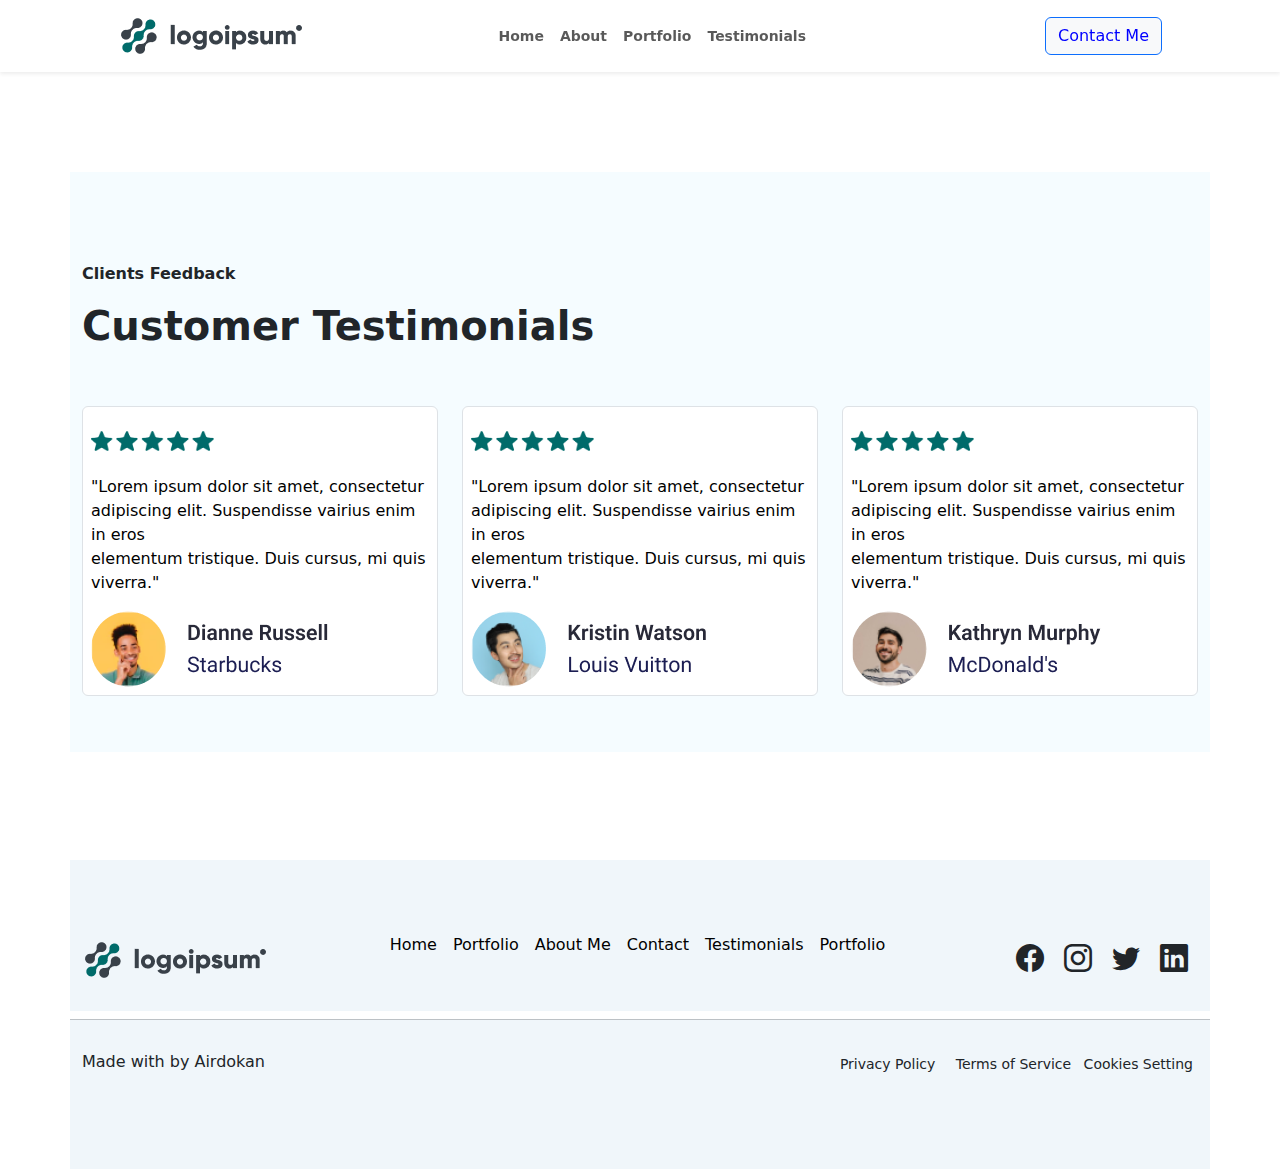
<file: Testimonial.html>
<!DOCTYPE html>
<html lang="en">
<head>
    <meta charset="UTF-8">
    <meta name="viewport" content="width=device-width, initial-scale=1.0">
    <title>Shirohige Landing Page</title>
    <link rel="stylesheet" href="./Css/bootstrap.css">
    <link rel="stylesheet" href="./Css/style.css">
    <link rel="stylesheet" href="./Js/bootstrap.js">
    <link rel="stylesheet" href="https://cdn.jsdelivr.net/npm/bootstrap-icons@1.11.3/font/bootstrap-icons.min.css">
</head>
<body>
    <!--Navbar-->
    <nav class="navbar shadow-sm sticky-top navbar-expand-lg navbar-light nav-w-h py-3">
        <div class="container px-5">
            <div class="col-lg-4">
                <img src="./Equipment/Frame.png" alt="responsive image">
            </div>
            <div class="col-lg-4">
                <div class="collapse navbar-collapse " id="navbarSupportedContent">
                    <ul class="navbar-nav ms-auto mb-2 mb-lg-0 small fw-bolder nav-center   " >
                        <li class="nav-item nai"><a class="nav-link naim" href="./index.html"> Home </a></li>
                        <li class="nav-item nai"><a class="nav-link naim" href="./about.html"> About </a></li>
                        <li class="nav-item nai"><a class="nav-link naim" href="./Portfolio.html"> Portfolio </a></li>
                        <li class="nav-item nai"><a class="nav-link naim" href="./Testimonial.html"> Testimonials </a></li>
                    </ul>
                </div>
            </div>
            <div class="col-lg-4 button-1">
                <button class="btn btn-primary bg-light justify-content-end " style="text-align: right; color: blue;">Contact Me</button>
            </div>
        </div>
    </nav>


    <!--Testimonial-->
    <div class="testimonial ">
        <div class="container testimonial-length">
            <p class="fw-bold" style="padding-top: 90px;">Clients Feedback</p>
            <h1 class="fw-bold">Customer Testimonials</h1> <br><br>
            <div class="row d-flex">
                <div class="col-4 rounded-">
                    <div class="card p-2  border rounded" style=" color: rgb(0, 0, 0);" >
                        <div class="#">
                            <img class="mt-3" style="width: 123px;" src="./Equipment/Stars.png" alt="image">
                            
                            <p class="mt-4">"Lorem ipsum dolor sit amet, consectetur <br> adipiscing elit. Suspendisse vairius enim in eros <br> elementum tristique. Duis cursus, mi quis viverra."</p>
                            <img src="./Equipment/Avatar.png" alt="image">
                        </div>
                    </div>
                </div>

                <div class="col-4 rounded-">
                    <div class="card p-2  border rounded" style="color: rgb(0, 0, 0);" >
                        <div class="#">
                            <img class="mt-3" style="width: 123px;"src="./Equipment/Stars.png" alt="image">
                            
                            <p class="mt-4">"Lorem ipsum dolor sit amet, consectetur <br> adipiscing elit. Suspendisse vairius enim in eros <br> elementum tristique. Duis cursus, mi quis viverra."</p>
                            <img src="./Equipment/Avatar (1).png" alt="image">
                        </div>
                    </div>
                </div>

                <div class="col-4 rounded-">
                    <div class="card p-2  border rounded" style=" color: rgb(0, 0, 0);" >
                        <div class="#">
                            <img class="mt-3" style="width: 123px;" src="./Equipment/Stars.png" alt="image">
        
                            <p class="mt-4">"Lorem ipsum dolor sit amet, consectetur <br> adipiscing elit. Suspendisse vairius enim in eros <br> elementum tristique. Duis cursus, mi quis viverra."</p>
                            <img src="./Equipment/Avatar (2).png" alt="image">
                        </div>
                    </div>
                </div>
            </div>
        </div>
    </div>


    <!--Footer-->
    <footer class="footer-top-padding">
        <div class="">
        <nav class="nav navbar navbar-expand-lg ">
            <div class="container footer-area  ">
                <div class="mt-5">
                    <img src="./Equipment/Frame.png" alt="image">
                </div>

                <div class="footerNav mt-5 ">
                    <ul class="navbar-nav mx-auto mb-2 mb-lg-0">
                        <li class="nav-item"><a class="nav-link" href="./index.html">Home</a></li>
                        <li class="nav-item"><a class="nav-link" href="./Portfolio.html">Portfolio</a></li>
                        <li class="nav-item"><a class="nav-link" href="./about.html">About Me</a></li>
                        <li class="nav-item"><a class="nav-link" href="./contact.html">Contact</a></li>
                        <li class="nav-item"><a class="nav-link" href="./Testimonial.html">Testimonials</a></li>
                        <li class="nav-item"><a class="nav-link" href="./Portfolio.html">Portfolio</a></li>
                    </ul>
                </div>

                <div class="social-icons mt-5 d-flex">
                    <a href=""><i class="bi bi-facebook fs-3 mx-0 text-dark"></i></a>
                    <a href=""><i class="bi bi-instagram fs-3 mx-0 text-dark"></i></a>
                    <a href=""><i class="bi bi-twitter fs-3 mx-0 text-dark "></i></a>
                    <a href=""><i class="bi bi-linkedin fs-3 mx-0 text-dark"></i></a>
                </div>
            </div> 
        </nav>

            <div class="container footer-area-2">
                <div class="row align-content-center justify-content-between flex-column flex-sm-row">
                    <hr>
                    <div class=" col-auto mt-3" >
                        <h6>Made with by Airdokan</h6>
                    </div>
                    <div class="col-auto mt-3">
                        <small class="mx-0 " style="padding: 5px;">
                            <span class="mx-2">Privacy Policy</span>  <span class="mx-2">Terms of Service</span>  <span>Cookies Setting</span>
                        </small>
                    </div>
                </div>
            </div>
        </div>
    </footer>


    <link rel="stylesheet" href="./Js/bootstrap.bundle.js">
</body>
</html>
</file>
<file: Css/style.css>
body,
html{
    height: 100%;
}



.nav-w-h{
    width: 1920;
    height: 120;
}

.naim{
    justify-content: center;
}

.button-1{
    display: flex;
    justify-content: end;
}

.home-1{
    width: 1920px;
    height: 620.41px;
    background-color: rgb(245, 252, 255);
}

.rounded-h{
    padding-top: 115px;
}

.btn-1{
    width: 140.67px;
    height: 50.67px;
}

#skill{
    padding-top: 107px;
}

#about{
    padding-top: 200px;

}
.about-me{
    width: 600px;
    height: 700px;
}

.padding{
    padding-top: px;
}

.button-img{
    display: flex;
    justify-content: end;
}

.portfolio-header{
    padding-top: 140px;
}

.portfolio{
    padding-top: 60px;
}

.rounded-2{
    box-shadow: 0 1px 2px 0 rgba(0, 0, 0, 0.2), 0 1px 5px 0 rgba(0, 0, 0, 0.19);
}


.testimonial{
    padding-top: 100px;
}

.testimonial-length{
    
    width: 1500px;
    height: 580.41px;
    background-color: rgb(245, 252, 255);
}


.Contact{
    padding-top: 125px;
}



.select-1{
    justify-content: right;
    padding-left: 331px;
    width: 967px;
}

.select-2{
    
    padding-left: 331px;
    width: 967px;
}

.right-1{
    padding-left: 331px;
}

.box-stoke{
    stroke-width: 3px blue;
    background-color: blue;
}

.footer-section{
    background-color: rgb(245, 252, 255);
    padding: 40px 0px;
}

.social-icons a{
    padding: 10px;
    
    
}

.footerNav{
    margin: 30px 0;
}

.footerNav ul{
    display: flex;
    justify-content: center;
}

.footerNav ul li a{
    color: black;
    margin: px;
    text-decoration: none;
    
}

.hr-right{
    width: 64%;
    margin: 0 auto;
}

.navbar-2{
    
        width: 1920;
        height: 120;
    
    
}

.footer-top-padding{
    padding-top: 100px;
    flex-direction: column;
}


.footer-area{
    justify-content: 
    width: 250px ;
    height: 150.41px;
    background-color: rgb(240, 246, 250);


}
.footer-area-2{
    justify-content: 
    width: 250px ;
    height: 150.41px;
    background-color: rgb(240, 246, 250);
}

.button-center{
    width: 140.67px;
    height: 50.67px;
    text-align: center;
    align-items: center;
    margin-left: 600px;
}
</file>
